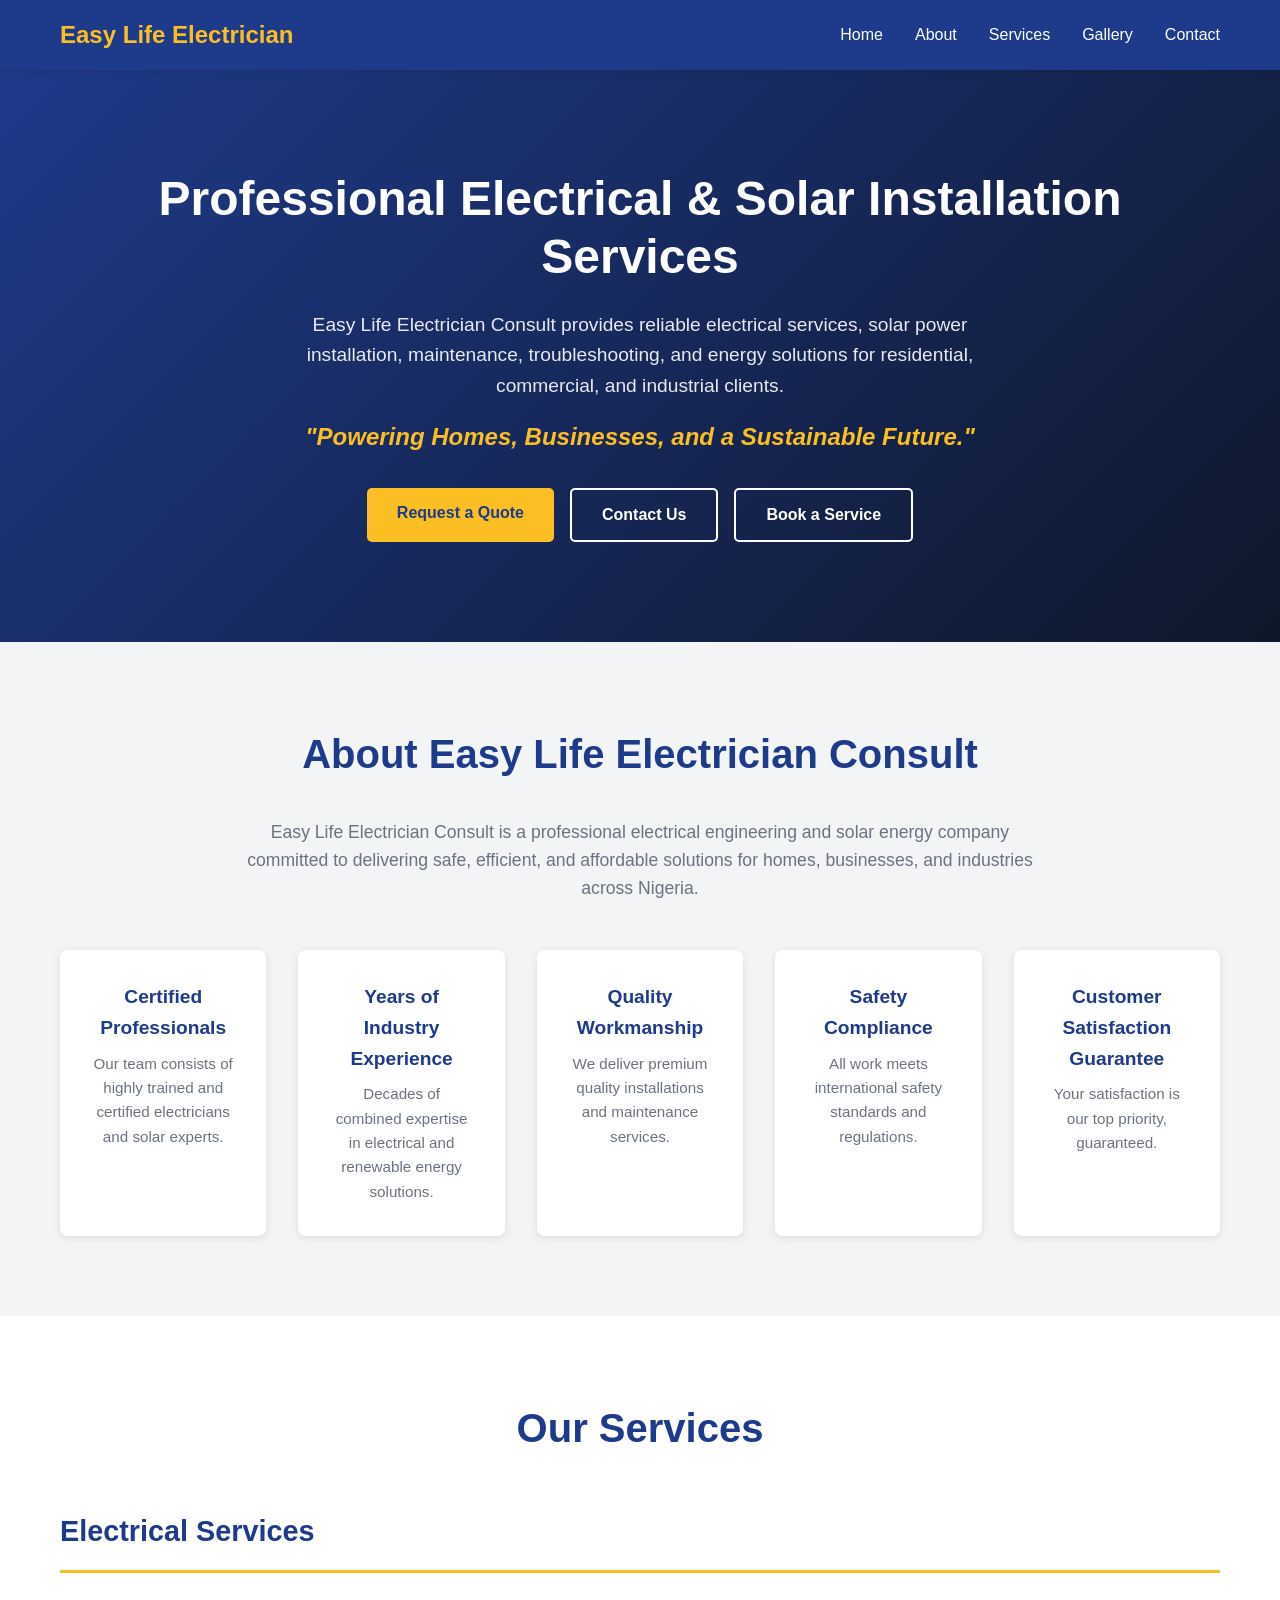
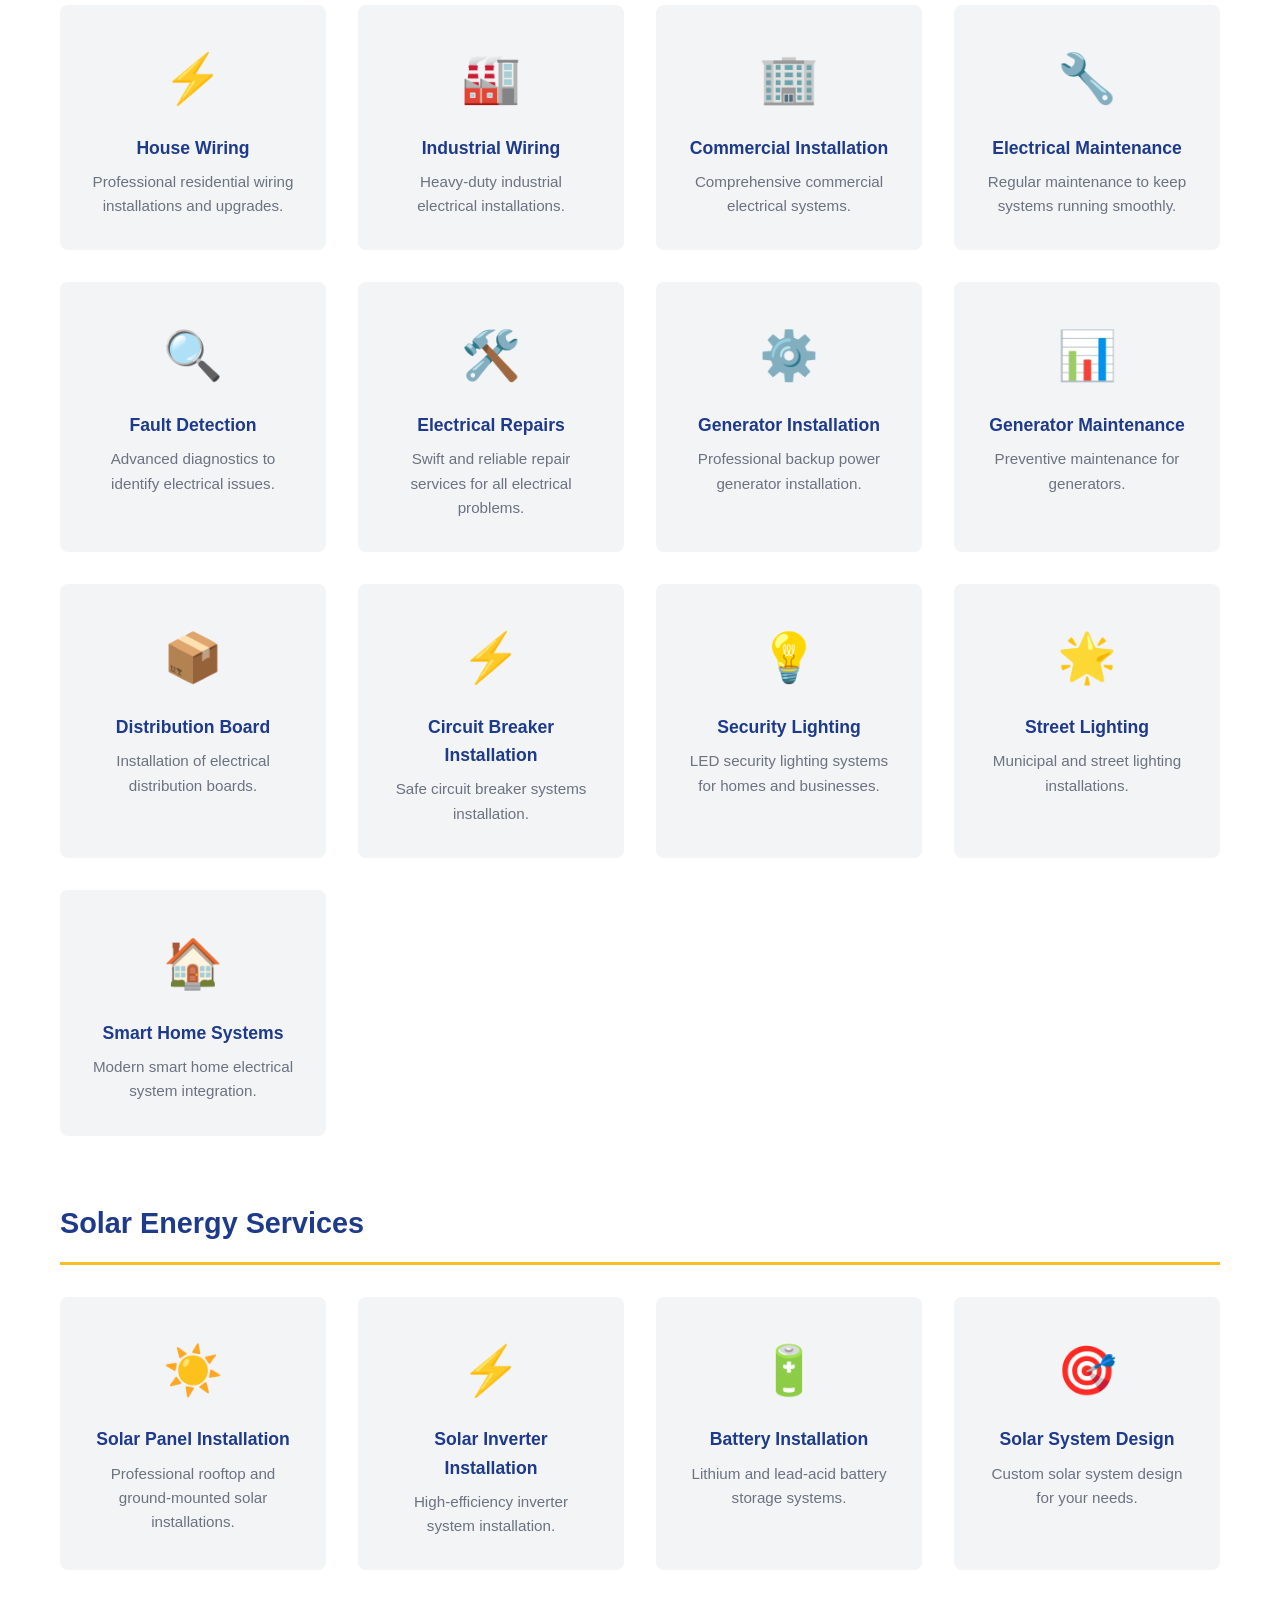
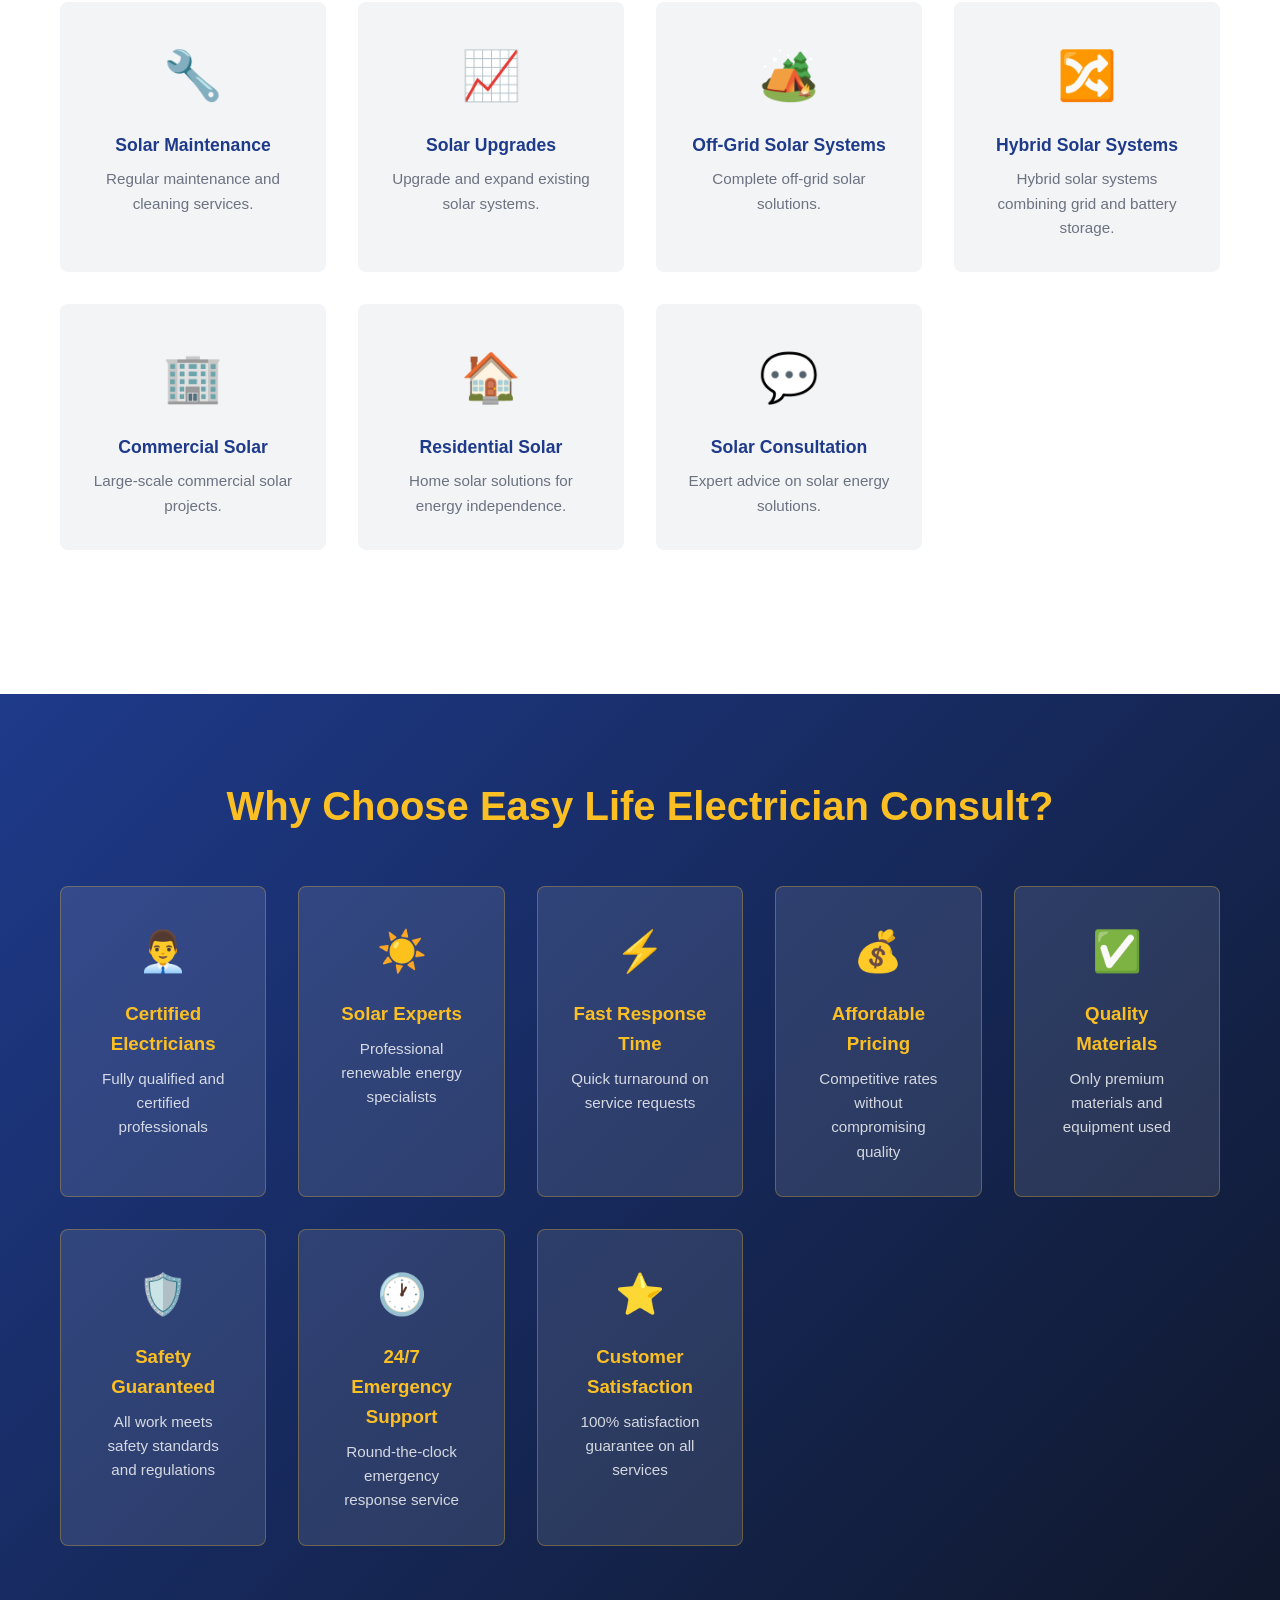
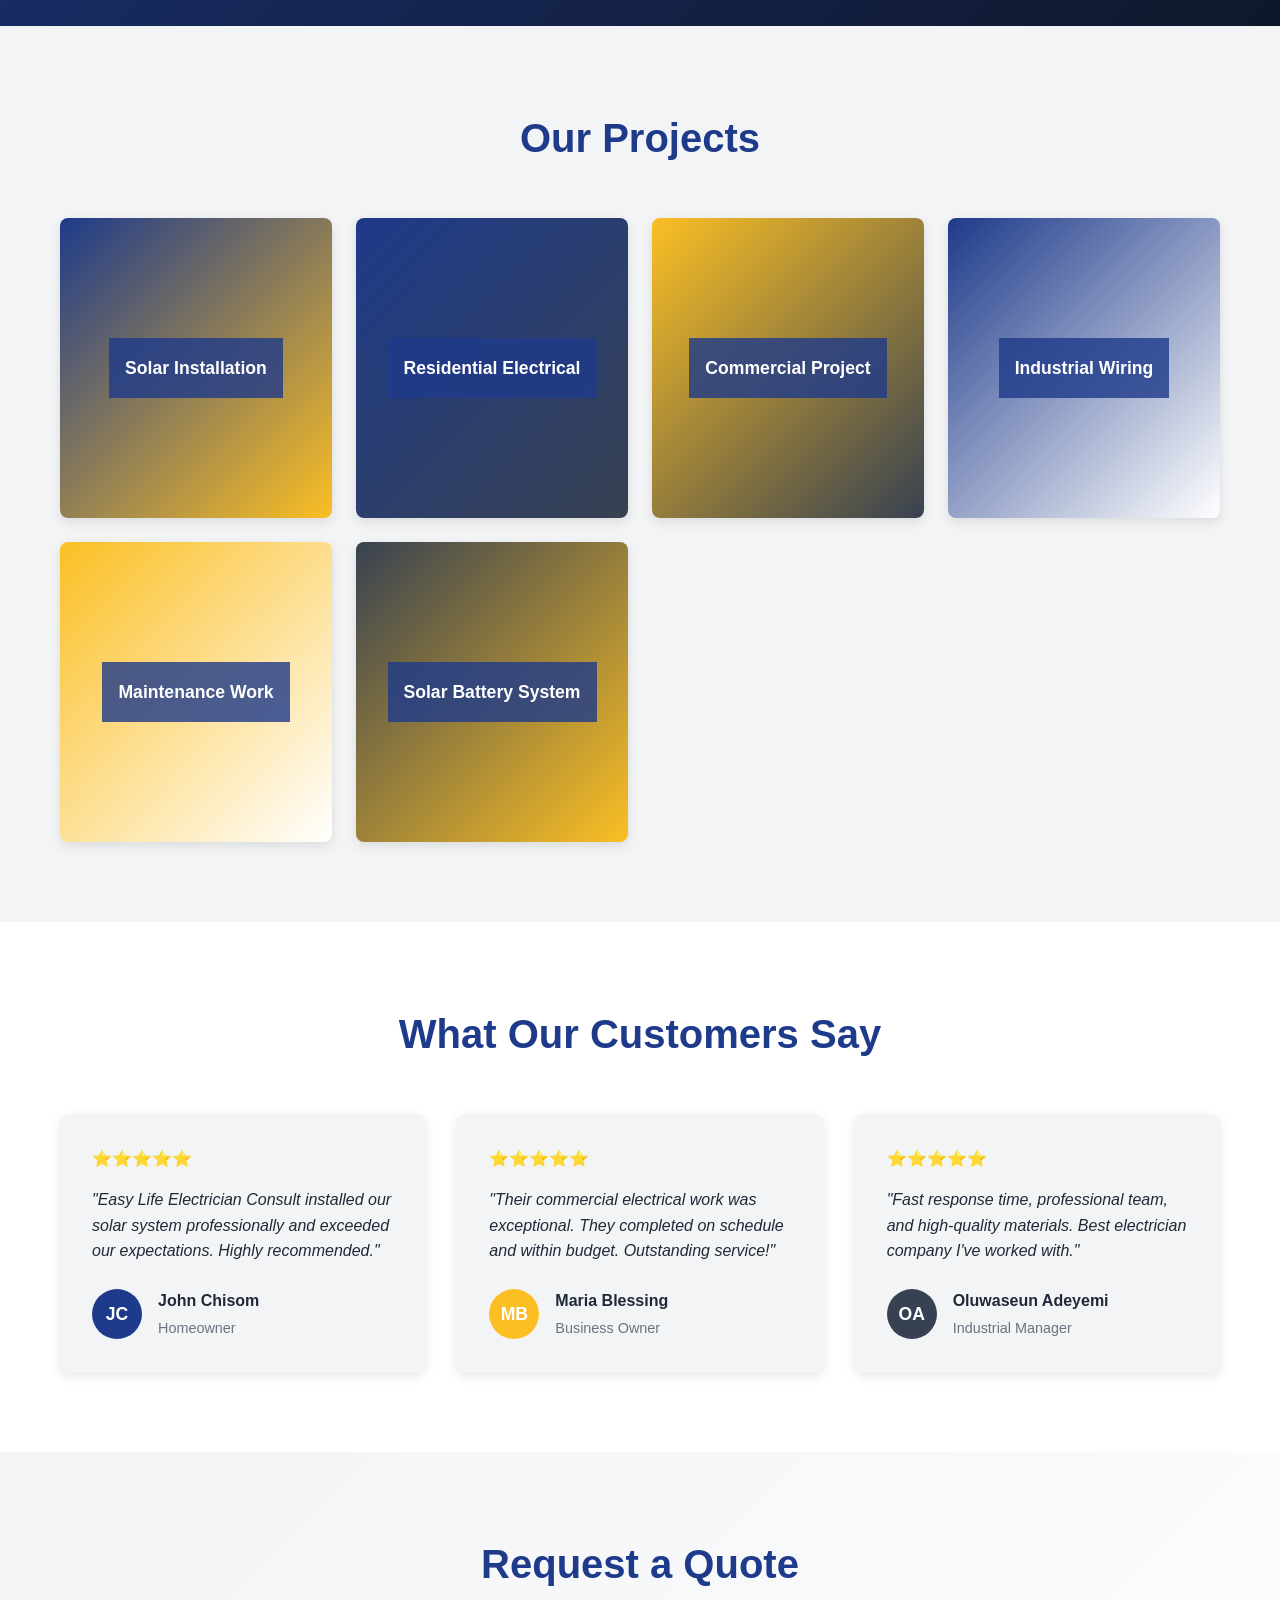
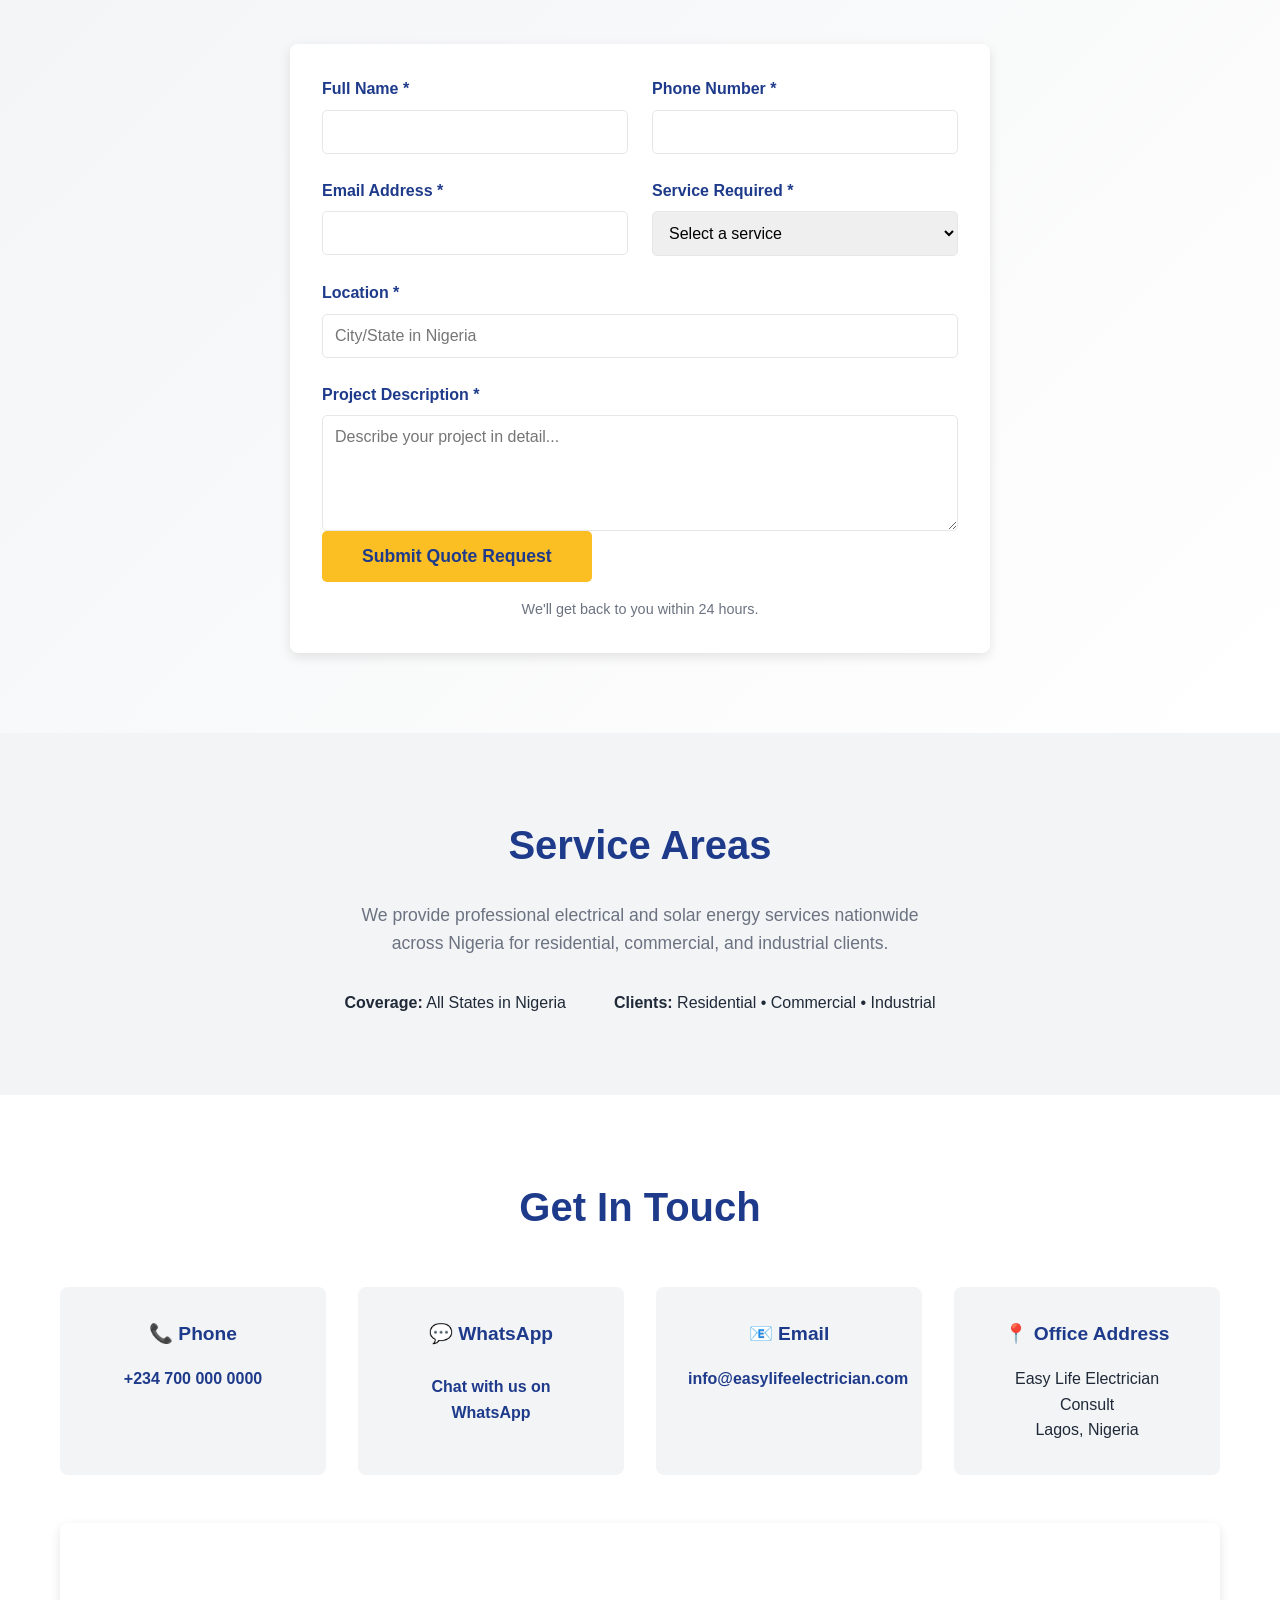
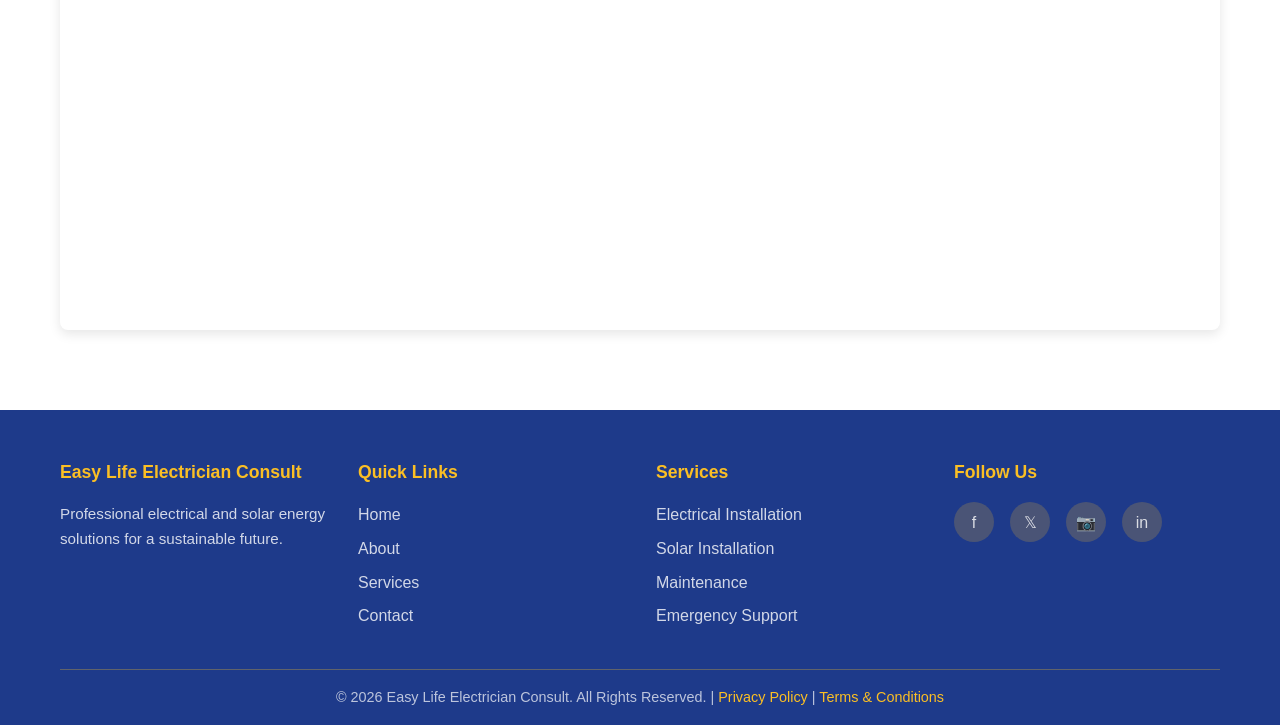
<file: index.html>
<!DOCTYPE html>
<html lang="en">
<head>
    <meta charset="UTF-8">
    <meta name="viewport" content="width=device-width, initial-scale=1.0">
    <title>Easy Life Electrician Consult - Professional Electrical & Solar Services</title>
    <meta name="description" content="Professional electrical and solar energy solutions for residential, commercial, and industrial clients. Certified professionals, fast response, affordable pricing.">
    <link rel="stylesheet" href="styles.css">
</head>
<body>
    <!-- Navigation -->
    <nav class="navbar">
        <div class="container">
            <div class="nav-wrapper">
                <div class="logo">Easy Life Electrician</div>
                <button class="mobile-menu-btn" id="mobileMenuBtn">
                    <span></span>
                    <span></span>
                    <span></span>
                </button>
                <ul class="nav-menu" id="navMenu">
                    <li><a href="#home">Home</a></li>
                    <li><a href="#about">About</a></li>
                    <li><a href="#services">Services</a></li>
                    <li><a href="#gallery">Gallery</a></li>
                    <li><a href="#contact">Contact</a></li>
                </ul>
            </div>
        </div>
    </nav>

    <!-- Hero Section -->
    <section class="hero" id="home">
        <div class="container">
            <div class="hero-content">
                <h1>Professional Electrical & Solar Installation Services</h1>
                <p class="hero-subtitle">Easy Life Electrician Consult provides reliable electrical services, solar power installation, maintenance, troubleshooting, and energy solutions for residential, commercial, and industrial clients.</p>
                <div class="hero-tagline">"Powering Homes, Businesses, and a Sustainable Future."</div>
                <div class="hero-cta">
                    <a href="#quote" class="btn btn-primary">Request a Quote</a>
                    <a href="#contact" class="btn btn-secondary">Contact Us</a>
                    <a href="#contact" class="btn btn-secondary">Book a Service</a>
                </div>
            </div>
        </div>
    </section>

    <!-- About Us Section -->
    <section class="about" id="about">
        <div class="container">
            <h2>About Easy Life Electrician Consult</h2>
            <div class="about-content">
                <p>Easy Life Electrician Consult is a professional electrical engineering and solar energy company committed to delivering safe, efficient, and affordable solutions for homes, businesses, and industries across Nigeria.</p>
                <div class="about-features">
                    <div class="about-item">
                        <h3>Certified Professionals</h3>
                        <p>Our team consists of highly trained and certified electricians and solar experts.</p>
                    </div>
                    <div class="about-item">
                        <h3>Years of Industry Experience</h3>
                        <p>Decades of combined expertise in electrical and renewable energy solutions.</p>
                    </div>
                    <div class="about-item">
                        <h3>Quality Workmanship</h3>
                        <p>We deliver premium quality installations and maintenance services.</p>
                    </div>
                    <div class="about-item">
                        <h3>Safety Compliance</h3>
                        <p>All work meets international safety standards and regulations.</p>
                    </div>
                    <div class="about-item">
                        <h3>Customer Satisfaction Guarantee</h3>
                        <p>Your satisfaction is our top priority, guaranteed.</p>
                    </div>
                </div>
            </div>
        </div>
    </section>

    <!-- Services Section -->
    <section class="services" id="services">
        <div class="container">
            <h2>Our Services</h2>
            
            <!-- Electrical Services -->
            <div class="service-category">
                <h3>Electrical Services</h3>
                <div class="services-grid">
                    <div class="service-card">
                        <div class="service-icon">⚡</div>
                        <h4>House Wiring</h4>
                        <p>Professional residential wiring installations and upgrades.</p>
                    </div>
                    <div class="service-card">
                        <div class="service-icon">🏭</div>
                        <h4>Industrial Wiring</h4>
                        <p>Heavy-duty industrial electrical installations.</p>
                    </div>
                    <div class="service-card">
                        <div class="service-icon">🏢</div>
                        <h4>Commercial Installation</h4>
                        <p>Comprehensive commercial electrical systems.</p>
                    </div>
                    <div class="service-card">
                        <div class="service-icon">🔧</div>
                        <h4>Electrical Maintenance</h4>
                        <p>Regular maintenance to keep systems running smoothly.</p>
                    </div>
                    <div class="service-card">
                        <div class="service-icon">🔍</div>
                        <h4>Fault Detection</h4>
                        <p>Advanced diagnostics to identify electrical issues.</p>
                    </div>
                    <div class="service-card">
                        <div class="service-icon">🛠️</div>
                        <h4>Electrical Repairs</h4>
                        <p>Swift and reliable repair services for all electrical problems.</p>
                    </div>
                    <div class="service-card">
                        <div class="service-icon">⚙️</div>
                        <h4>Generator Installation</h4>
                        <p>Professional backup power generator installation.</p>
                    </div>
                    <div class="service-card">
                        <div class="service-icon">📊</div>
                        <h4>Generator Maintenance</h4>
                        <p>Preventive maintenance for generators.</p>
                    </div>
                    <div class="service-card">
                        <div class="service-icon">📦</div>
                        <h4>Distribution Board</h4>
                        <p>Installation of electrical distribution boards.</p>
                    </div>
                    <div class="service-card">
                        <div class="service-icon">⚡</div>
                        <h4>Circuit Breaker Installation</h4>
                        <p>Safe circuit breaker systems installation.</p>
                    </div>
                    <div class="service-card">
                        <div class="service-icon">💡</div>
                        <h4>Security Lighting</h4>
                        <p>LED security lighting systems for homes and businesses.</p>
                    </div>
                    <div class="service-card">
                        <div class="service-icon">🌟</div>
                        <h4>Street Lighting</h4>
                        <p>Municipal and street lighting installations.</p>
                    </div>
                    <div class="service-card">
                        <div class="service-icon">🏠</div>
                        <h4>Smart Home Systems</h4>
                        <p>Modern smart home electrical system integration.</p>
                    </div>
                </div>
            </div>

            <!-- Solar Energy Services -->
            <div class="service-category">
                <h3>Solar Energy Services</h3>
                <div class="services-grid">
                    <div class="service-card">
                        <div class="service-icon">☀️</div>
                        <h4>Solar Panel Installation</h4>
                        <p>Professional rooftop and ground-mounted solar installations.</p>
                    </div>
                    <div class="service-card">
                        <div class="service-icon">⚡</div>
                        <h4>Solar Inverter Installation</h4>
                        <p>High-efficiency inverter system installation.</p>
                    </div>
                    <div class="service-card">
                        <div class="service-icon">🔋</div>
                        <h4>Battery Installation</h4>
                        <p>Lithium and lead-acid battery storage systems.</p>
                    </div>
                    <div class="service-card">
                        <div class="service-icon">🎯</div>
                        <h4>Solar System Design</h4>
                        <p>Custom solar system design for your needs.</p>
                    </div>
                    <div class="service-card">
                        <div class="service-icon">🔧</div>
                        <h4>Solar Maintenance</h4>
                        <p>Regular maintenance and cleaning services.</p>
                    </div>
                    <div class="service-card">
                        <div class="service-icon">📈</div>
                        <h4>Solar Upgrades</h4>
                        <p>Upgrade and expand existing solar systems.</p>
                    </div>
                    <div class="service-card">
                        <div class="service-icon">🏕️</div>
                        <h4>Off-Grid Solar Systems</h4>
                        <p>Complete off-grid solar solutions.</p>
                    </div>
                    <div class="service-card">
                        <div class="service-icon">🔀</div>
                        <h4>Hybrid Solar Systems</h4>
                        <p>Hybrid solar systems combining grid and battery storage.</p>
                    </div>
                    <div class="service-card">
                        <div class="service-icon">🏢</div>
                        <h4>Commercial Solar</h4>
                        <p>Large-scale commercial solar projects.</p>
                    </div>
                    <div class="service-card">
                        <div class="service-icon">🏠</div>
                        <h4>Residential Solar</h4>
                        <p>Home solar solutions for energy independence.</p>
                    </div>
                    <div class="service-card">
                        <div class="service-icon">💬</div>
                        <h4>Solar Consultation</h4>
                        <p>Expert advice on solar energy solutions.</p>
                    </div>
                </div>
            </div>
        </div>
    </section>

    <!-- Why Choose Us -->
    <section class="why-choose-us">
        <div class="container">
            <h2>Why Choose Easy Life Electrician Consult?</h2>
            <div class="benefits-grid">
                <div class="benefit-card">
                    <div class="benefit-icon">👨‍💼</div>
                    <h3>Certified Electricians</h3>
                    <p>Fully qualified and certified professionals</p>
                </div>
                <div class="benefit-card">
                    <div class="benefit-icon">☀️</div>
                    <h3>Solar Experts</h3>
                    <p>Professional renewable energy specialists</p>
                </div>
                <div class="benefit-card">
                    <div class="benefit-icon">⚡</div>
                    <h3>Fast Response Time</h3>
                    <p>Quick turnaround on service requests</p>
                </div>
                <div class="benefit-card">
                    <div class="benefit-icon">💰</div>
                    <h3>Affordable Pricing</h3>
                    <p>Competitive rates without compromising quality</p>
                </div>
                <div class="benefit-card">
                    <div class="benefit-icon">✅</div>
                    <h3>Quality Materials</h3>
                    <p>Only premium materials and equipment used</p>
                </div>
                <div class="benefit-card">
                    <div class="benefit-icon">🛡️</div>
                    <h3>Safety Guaranteed</h3>
                    <p>All work meets safety standards and regulations</p>
                </div>
                <div class="benefit-card">
                    <div class="benefit-icon">🕐</div>
                    <h3>24/7 Emergency Support</h3>
                    <p>Round-the-clock emergency response service</p>
                </div>
                <div class="benefit-card">
                    <div class="benefit-icon">⭐</div>
                    <h3>Customer Satisfaction</h3>
                    <p>100% satisfaction guarantee on all services</p>
                </div>
            </div>
        </div>
    </section>

    <!-- Gallery Section -->
    <section class="gallery" id="gallery">
        <div class="container">
            <h2>Our Projects</h2>
            <div class="gallery-grid">
                <div class="gallery-item">
                    <div class="gallery-image" style="background: linear-gradient(135deg, #1e3a8a 0%, #fbbf24 100%);">
                        <div class="gallery-overlay">Solar Installation</div>
                    </div>
                </div>
                <div class="gallery-item">
                    <div class="gallery-image" style="background: linear-gradient(135deg, #1e3a8a 0%, #374151 100%);">
                        <div class="gallery-overlay">Residential Electrical</div>
                    </div>
                </div>
                <div class="gallery-item">
                    <div class="gallery-image" style="background: linear-gradient(135deg, #fbbf24 0%, #374151 100%);">
                        <div class="gallery-overlay">Commercial Project</div>
                    </div>
                </div>
                <div class="gallery-item">
                    <div class="gallery-image" style="background: linear-gradient(135deg, #1e3a8a 0%, #ffffff 100%);">
                        <div class="gallery-overlay">Industrial Wiring</div>
                    </div>
                </div>
                <div class="gallery-item">
                    <div class="gallery-image" style="background: linear-gradient(135deg, #fbbf24 0%, #ffffff 100%);">
                        <div class="gallery-overlay">Maintenance Work</div>
                    </div>
                </div>
                <div class="gallery-item">
                    <div class="gallery-image" style="background: linear-gradient(135deg, #374151 0%, #fbbf24 100%);">
                        <div class="gallery-overlay">Solar Battery System</div>
                    </div>
                </div>
            </div>
        </div>
    </section>

    <!-- Testimonials Section -->
    <section class="testimonials">
        <div class="container">
            <h2>What Our Customers Say</h2>
            <div class="testimonials-grid">
                <div class="testimonial-card">
                    <div class="testimonial-stars">⭐⭐⭐⭐⭐</div>
                    <p class="testimonial-text">"Easy Life Electrician Consult installed our solar system professionally and exceeded our expectations. Highly recommended."</p>
                    <div class="testimonial-author">
                        <div class="author-avatar" style="background: #1e3a8a;">JC</div>
                        <div>
                            <p class="author-name">John Chisom</p>
                            <p class="author-title">Homeowner</p>
                        </div>
                    </div>
                </div>
                <div class="testimonial-card">
                    <div class="testimonial-stars">⭐⭐⭐⭐⭐</div>
                    <p class="testimonial-text">"Their commercial electrical work was exceptional. They completed on schedule and within budget. Outstanding service!"</p>
                    <div class="testimonial-author">
                        <div class="author-avatar" style="background: #fbbf24;">MB</div>
                        <div>
                            <p class="author-name">Maria Blessing</p>
                            <p class="author-title">Business Owner</p>
                        </div>
                    </div>
                </div>
                <div class="testimonial-card">
                    <div class="testimonial-stars">⭐⭐⭐⭐⭐</div>
                    <p class="testimonial-text">"Fast response time, professional team, and high-quality materials. Best electrician company I've worked with."</p>
                    <div class="testimonial-author">
                        <div class="author-avatar" style="background: #374151;">OA</div>
                        <div>
                            <p class="author-name">Oluwaseun Adeyemi</p>
                            <p class="author-title">Industrial Manager</p>
                        </div>
                    </div>
                </div>
            </div>
        </div>
    </section>

    <!-- Request a Quote Section -->
    <section class="quote-section" id="quote">
        <div class="container">
            <h2>Request a Quote</h2>
            <form class="quote-form" id="quoteForm">
                <div class="form-row">
                    <div class="form-group">
                        <label for="fullName">Full Name *</label>
                        <input type="text" id="fullName" name="fullName" required>
                    </div>
                    <div class="form-group">
                        <label for="phone">Phone Number *</label>
                        <input type="tel" id="phone" name="phone" required>
                    </div>
                </div>
                <div class="form-row">
                    <div class="form-group">
                        <label for="email">Email Address *</label>
                        <input type="email" id="email" name="email" required>
                    </div>
                    <div class="form-group">
                        <label for="service">Service Required *</label>
                        <select id="service" name="service" required>
                            <option value="">Select a service</option>
                            <option value="residential-electrical">Residential Electrical</option>
                            <option value="commercial-electrical">Commercial Electrical</option>
                            <option value="industrial-electrical">Industrial Electrical</option>
                            <option value="solar-installation">Solar Panel Installation</option>
                            <option value="solar-maintenance">Solar Maintenance</option>
                            <option value="generator">Generator Installation</option>
                            <option value="smart-home">Smart Home Systems</option>
                            <option value="other">Other</option>
                        </select>
                    </div>
                </div>
                <div class="form-row">
                    <div class="form-group">
                        <label for="location">Location *</label>
                        <input type="text" id="location" name="location" placeholder="City/State in Nigeria" required>
                    </div>
                </div>
                <div class="form-group">
                    <label for="description">Project Description *</label>
                    <textarea id="description" name="description" rows="5" placeholder="Describe your project in detail..." required></textarea>
                </div>
                <button type="submit" class="btn btn-primary btn-large">Submit Quote Request</button>
                <p class="form-note">We'll get back to you within 24 hours.</p>
            </form>
        </div>
    </section>

    <!-- Service Areas Section -->
    <section class="service-areas">
        <div class="container">
            <h2>Service Areas</h2>
            <p class="service-areas-text">We provide professional electrical and solar energy services nationwide across Nigeria for residential, commercial, and industrial clients.</p>
            <div class="service-areas-info">
                <p><strong>Coverage:</strong> All States in Nigeria</p>
                <p><strong>Clients:</strong> Residential • Commercial • Industrial</p>
            </div>
        </div>
    </section>

    <!-- Contact Section -->
    <section class="contact" id="contact">
        <div class="container">
            <h2>Get In Touch</h2>
            <div class="contact-grid">
                <div class="contact-item">
                    <h3>📞 Phone</h3>
                    <p><a href="tel:+2347000000000">+234 700 000 0000</a></p>
                </div>
                <div class="contact-item">
                    <h3>💬 WhatsApp</h3>
                    <p><a href="https://wa.me/2347000000000" target="_blank" class="whatsapp-link">Chat with us on WhatsApp</a></p>
                </div>
                <div class="contact-item">
                    <h3>📧 Email</h3>
                    <p><a href="mailto:info@easylifeelectrician.com">info@easylifeelectrician.com</a></p>
                </div>
                <div class="contact-item">
                    <h3>📍 Office Address</h3>
                    <p>Easy Life Electrician Consult<br>Lagos, Nigeria</p>
                </div>
            </div>
            <div class="contact-map">
                <iframe src="https://www.google.com/maps/embed?pb=!1m18!1m12!1m3!1d3963.1234567890!2d3.1234567890!3d6.5234567890!2m3!1f0!2f0!3f0!3m2!1i1024!2i768!4f13.1!3m3!1m2!1s0x0%3A0x0!2sLagos!5e0!3m2!1sen!2sng!4v1234567890" width="100%" height="400" style="border:0;" allowfullscreen="" loading="lazy" referrerpolicy="no-referrer-when-downgrade"></iframe>
            </div>
        </div>
    </section>

    <!-- Footer -->
    <footer class="footer">
        <div class="container">
            <div class="footer-content">
                <div class="footer-section">
                    <h4>Easy Life Electrician Consult</h4>
                    <p>Professional electrical and solar energy solutions for a sustainable future.</p>
                </div>
                <div class="footer-section">
                    <h4>Quick Links</h4>
                    <ul>
                        <li><a href="#home">Home</a></li>
                        <li><a href="#about">About</a></li>
                        <li><a href="#services">Services</a></li>
                        <li><a href="#contact">Contact</a></li>
                    </ul>
                </div>
                <div class="footer-section">
                    <h4>Services</h4>
                    <ul>
                        <li><a href="#services">Electrical Installation</a></li>
                        <li><a href="#services">Solar Installation</a></li>
                        <li><a href="#services">Maintenance</a></li>
                        <li><a href="#services">Emergency Support</a></li>
                    </ul>
                </div>
                <div class="footer-section">
                    <h4>Follow Us</h4>
                    <div class="social-links">
                        <a href="#" title="Facebook">f</a>
                        <a href="#" title="Twitter">𝕏</a>
                        <a href="#" title="Instagram">📷</a>
                        <a href="#" title="LinkedIn">in</a>
                    </div>
                </div>
            </div>
            <div class="footer-bottom">
                <p>&copy; 2026 Easy Life Electrician Consult. All Rights Reserved. | <a href="#privacy">Privacy Policy</a> | <a href="#terms">Terms & Conditions</a></p>
            </div>
        </div>
    </footer>

    <script src="script.js"></script>
</body>
</html>
</file>
<file: styles.css>
/* ===========================
   CSS RESET & BASE STYLES
   =========================== */

* {
    margin: 0;
    padding: 0;
    box-sizing: border-box;
}

:root {
    --primary-blue: #1e3a8a;
    --electric-yellow: #fbbf24;
    --white: #ffffff;
    --dark-gray: #374151;
    --light-gray: #f3f4f6;
    --border-gray: #e5e7eb;
    --text-dark: #1f2937;
    --text-light: #6b7280;
}

html {
    scroll-behavior: smooth;
}

body {
    font-family: 'Segoe UI', Tahoma, Geneva, Verdana, sans-serif;
    line-height: 1.6;
    color: var(--text-dark);
    background-color: var(--white);
}

.container {
    max-width: 1200px;
    margin: 0 auto;
    padding: 0 20px;
}

/* ===========================
   NAVIGATION
   =========================== */

.navbar {
    background-color: var(--primary-blue);
    color: var(--white);
    padding: 1rem 0;
    position: sticky;
    top: 0;
    z-index: 1000;
    box-shadow: 0 2px 8px rgba(0, 0, 0, 0.1);
}

.nav-wrapper {
    display: flex;
    justify-content: space-between;
    align-items: center;
}

.logo {
    font-size: 1.5rem;
    font-weight: 700;
    color: var(--electric-yellow);
    text-decoration: none;
}

.nav-menu {
    display: flex;
    list-style: none;
    gap: 2rem;
}

.nav-menu a {
    color: var(--white);
    text-decoration: none;
    transition: color 0.3s ease;
    font-weight: 500;
}

.nav-menu a:hover {
    color: var(--electric-yellow);
}

.mobile-menu-btn {
    display: none;
    flex-direction: column;
    background: none;
    border: none;
    cursor: pointer;
    gap: 5px;
}

.mobile-menu-btn span {
    width: 25px;
    height: 3px;
    background-color: var(--white);
    transition: all 0.3s ease;
}

/* ===========================
   HERO SECTION
   =========================== */

.hero {
    background: linear-gradient(135deg, var(--primary-blue) 0%, #0f172a 100%);
    color: var(--white);
    padding: 100px 0;
    text-align: center;
}

.hero-content h1 {
    font-size: 3rem;
    margin-bottom: 1.5rem;
    line-height: 1.2;
    font-weight: 700;
}

.hero-subtitle {
    font-size: 1.2rem;
    margin-bottom: 1rem;
    opacity: 0.9;
    max-width: 700px;
    margin-left: auto;
    margin-right: auto;
}

.hero-tagline {
    font-size: 1.5rem;
    color: var(--electric-yellow);
    margin-bottom: 2rem;
    font-style: italic;
    font-weight: 600;
}

.hero-cta {
    display: flex;
    gap: 1rem;
    justify-content: center;
    flex-wrap: wrap;
}

/* ===========================
   BUTTONS
   =========================== */

.btn {
    display: inline-block;
    padding: 12px 30px;
    font-size: 1rem;
    font-weight: 600;
    text-decoration: none;
    border: none;
    cursor: pointer;
    transition: all 0.3s ease;
    border-radius: 5px;
}

.btn-primary {
    background-color: var(--electric-yellow);
    color: var(--primary-blue);
}

.btn-primary:hover {
    background-color: #f59e0b;
    transform: translateY(-2px);
    box-shadow: 0 8px 16px rgba(251, 191, 36, 0.3);
}

.btn-secondary {
    background-color: transparent;
    color: var(--white);
    border: 2px solid var(--white);
}

.btn-secondary:hover {
    background-color: var(--white);
    color: var(--primary-blue);
}

.btn-large {
    padding: 15px 40px;
    font-size: 1.1rem;
}

/* ===========================
   ABOUT SECTION
   =========================== */

.about {
    padding: 80px 0;
    background-color: var(--light-gray);
}

.about h2 {
    font-size: 2.5rem;
    margin-bottom: 2rem;
    text-align: center;
    color: var(--primary-blue);
}

.about-content > p {
    font-size: 1.1rem;
    text-align: center;
    margin-bottom: 3rem;
    max-width: 800px;
    margin-left: auto;
    margin-right: auto;
    color: var(--text-light);
}

.about-features {
    display: grid;
    grid-template-columns: repeat(auto-fit, minmax(200px, 1fr));
    gap: 2rem;
}

.about-item {
    background: var(--white);
    padding: 2rem;
    border-radius: 8px;
    box-shadow: 0 2px 8px rgba(0, 0, 0, 0.1);
    text-align: center;
    transition: transform 0.3s ease, box-shadow 0.3s ease;
}

.about-item:hover {
    transform: translateY(-5px);
    box-shadow: 0 8px 16px rgba(0, 0, 0, 0.15);
}

.about-item h3 {
    color: var(--primary-blue);
    margin-bottom: 0.5rem;
    font-size: 1.2rem;
}

.about-item p {
    color: var(--text-light);
    font-size: 0.95rem;
}

/* ===========================
   SERVICES SECTION
   =========================== */

.services {
    padding: 80px 0;
    background-color: var(--white);
}

.services h2 {
    font-size: 2.5rem;
    margin-bottom: 3rem;
    text-align: center;
    color: var(--primary-blue);
}

.service-category {
    margin-bottom: 4rem;
}

.service-category h3 {
    font-size: 1.8rem;
    color: var(--primary-blue);
    margin-bottom: 2rem;
    padding-bottom: 1rem;
    border-bottom: 3px solid var(--electric-yellow);
}

.services-grid {
    display: grid;
    grid-template-columns: repeat(auto-fill, minmax(250px, 1fr));
    gap: 2rem;
}

.service-card {
    background: var(--light-gray);
    padding: 2rem;
    border-radius: 8px;
    text-align: center;
    transition: all 0.3s ease;
    border-top: 4px solid transparent;
}

.service-card:hover {
    border-top-color: var(--electric-yellow);
    transform: translateY(-8px);
    box-shadow: 0 12px 24px rgba(0, 0, 0, 0.1);
    background-color: var(--white);
}

.service-icon {
    font-size: 3rem;
    margin-bottom: 1rem;
    display: block;
}

.service-card h4 {
    color: var(--primary-blue);
    margin-bottom: 0.5rem;
    font-size: 1.1rem;
}

.service-card p {
    color: var(--text-light);
    font-size: 0.95rem;
}

/* ===========================
   WHY CHOOSE US SECTION
   =========================== */

.why-choose-us {
    background: linear-gradient(135deg, var(--primary-blue) 0%, #0f172a 100%);
    color: var(--white);
    padding: 80px 0;
}

.why-choose-us h2 {
    font-size: 2.5rem;
    margin-bottom: 3rem;
    text-align: center;
    color: var(--electric-yellow);
}

.benefits-grid {
    display: grid;
    grid-template-columns: repeat(auto-fit, minmax(200px, 1fr));
    gap: 2rem;
}

.benefit-card {
    background: rgba(255, 255, 255, 0.1);
    padding: 2rem;
    border-radius: 8px;
    text-align: center;
    border: 1px solid rgba(251, 191, 36, 0.3);
    transition: all 0.3s ease;
}

.benefit-card:hover {
    background: rgba(251, 191, 36, 0.1);
    border-color: var(--electric-yellow);
    transform: translateY(-5px);
}

.benefit-icon {
    font-size: 2.5rem;
    margin-bottom: 1rem;
}

.benefit-card h3 {
    color: var(--electric-yellow);
    margin-bottom: 0.5rem;
}

.benefit-card p {
    color: rgba(255, 255, 255, 0.8);
    font-size: 0.95rem;
}

/* ===========================
   GALLERY SECTION
   =========================== */

.gallery {
    padding: 80px 0;
    background-color: var(--light-gray);
}

.gallery h2 {
    font-size: 2.5rem;
    margin-bottom: 3rem;
    text-align: center;
    color: var(--primary-blue);
}

.gallery-grid {
    display: grid;
    grid-template-columns: repeat(auto-fill, minmax(250px, 1fr));
    gap: 1.5rem;
}

.gallery-item {
    border-radius: 8px;
    overflow: hidden;
    box-shadow: 0 4px 12px rgba(0, 0, 0, 0.1);
}

.gallery-image {
    height: 300px;
    position: relative;
    display: flex;
    align-items: center;
    justify-content: center;
    cursor: pointer;
    transition: transform 0.3s ease;
}

.gallery-item:hover .gallery-image {
    transform: scale(1.05);
}

.gallery-overlay {
    background: rgba(30, 58, 138, 0.8);
    color: var(--white);
    padding: 1rem;
    font-weight: 600;
    font-size: 1.1rem;
}

/* ===========================
   TESTIMONIALS SECTION
   =========================== */

.testimonials {
    padding: 80px 0;
    background-color: var(--white);
}

.testimonials h2 {
    font-size: 2.5rem;
    margin-bottom: 3rem;
    text-align: center;
    color: var(--primary-blue);
}

.testimonials-grid {
    display: grid;
    grid-template-columns: repeat(auto-fit, minmax(300px, 1fr));
    gap: 2rem;
}

.testimonial-card {
    background: var(--light-gray);
    padding: 2rem;
    border-radius: 8px;
    box-shadow: 0 4px 12px rgba(0, 0, 0, 0.1);
    transition: all 0.3s ease;
}

.testimonial-card:hover {
    transform: translateY(-5px);
    box-shadow: 0 8px 20px rgba(0, 0, 0, 0.15);
}

.testimonial-stars {
    color: var(--electric-yellow);
    font-size: 1rem;
    margin-bottom: 1rem;
}

.testimonial-text {
    color: var(--text-dark);
    margin-bottom: 1.5rem;
    font-style: italic;
    line-height: 1.6;
}

.testimonial-author {
    display: flex;
    align-items: center;
    gap: 1rem;
}

.author-avatar {
    width: 50px;
    height: 50px;
    border-radius: 50%;
    display: flex;
    align-items: center;
    justify-content: center;
    color: var(--white);
    font-weight: 700;
    font-size: 1.1rem;
}

.author-name {
    font-weight: 600;
    color: var(--text-dark);
    margin-bottom: 0.2rem;
}

.author-title {
    color: var(--text-light);
    font-size: 0.9rem;
}

/* ===========================
   QUOTE SECTION
   =========================== */

.quote-section {
    padding: 80px 0;
    background: linear-gradient(135deg, var(--light-gray) 0%, var(--white) 100%);
}

.quote-section h2 {
    font-size: 2.5rem;
    margin-bottom: 3rem;
    text-align: center;
    color: var(--primary-blue);
}

.quote-form {
    max-width: 700px;
    margin: 0 auto;
    background: var(--white);
    padding: 2rem;
    border-radius: 8px;
    box-shadow: 0 4px 12px rgba(0, 0, 0, 0.1);
}

.form-row {
    display: grid;
    grid-template-columns: repeat(auto-fit, minmax(300px, 1fr));
    gap: 1.5rem;
    margin-bottom: 1.5rem;
}

.form-group {
    display: flex;
    flex-direction: column;
}

.form-group label {
    margin-bottom: 0.5rem;
    font-weight: 600;
    color: var(--primary-blue);
}

.form-group input,
.form-group select,
.form-group textarea {
    padding: 12px;
    border: 1px solid var(--border-gray);
    border-radius: 5px;
    font-family: inherit;
    font-size: 1rem;
    transition: border-color 0.3s ease;
}

.form-group input:focus,
.form-group select:focus,
.form-group textarea:focus {
    outline: none;
    border-color: var(--electric-yellow);
    box-shadow: 0 0 0 3px rgba(251, 191, 36, 0.1);
}

.form-group textarea {
    resize: vertical;
}

.form-note {
    text-align: center;
    color: var(--text-light);
    font-size: 0.9rem;
    margin-top: 1rem;
}

/* ===========================
   SERVICE AREAS SECTION
   =========================== */

.service-areas {
    padding: 80px 0;
    background-color: var(--light-gray);
    text-align: center;
}

.service-areas h2 {
    font-size: 2.5rem;
    margin-bottom: 1.5rem;
    color: var(--primary-blue);
}

.service-areas-text {
    font-size: 1.1rem;
    color: var(--text-light);
    margin-bottom: 2rem;
    max-width: 600px;
    margin-left: auto;
    margin-right: auto;
}

.service-areas-info {
    display: flex;
    justify-content: center;
    gap: 3rem;
    flex-wrap: wrap;
}

.service-areas-info p {
    font-size: 1rem;
    color: var(--text-dark);
}

/* ===========================
   CONTACT SECTION
   =========================== */

.contact {
    padding: 80px 0;
    background-color: var(--white);
}

.contact h2 {
    font-size: 2.5rem;
    margin-bottom: 3rem;
    text-align: center;
    color: var(--primary-blue);
}

.contact-grid {
    display: grid;
    grid-template-columns: repeat(auto-fit, minmax(250px, 1fr));
    gap: 2rem;
    margin-bottom: 3rem;
}

.contact-item {
    background: var(--light-gray);
    padding: 2rem;
    border-radius: 8px;
    text-align: center;
    transition: all 0.3s ease;
}

.contact-item:hover {
    transform: translateY(-5px);
    background: var(--primary-blue);
    color: var(--white);
}

.contact-item h3 {
    color: var(--primary-blue);
    margin-bottom: 1rem;
    font-size: 1.2rem;
}

.contact-item:hover h3 {
    color: var(--electric-yellow);
}

.contact-item a {
    color: var(--primary-blue);
    text-decoration: none;
    font-weight: 600;
    transition: color 0.3s ease;
}

.contact-item:hover a {
    color: var(--electric-yellow);
}

.whatsapp-link {
    display: inline-block;
    margin-top: 0.5rem;
}

.contact-map {
    margin-top: 2rem;
    border-radius: 8px;
    overflow: hidden;
    box-shadow: 0 4px 12px rgba(0, 0, 0, 0.1);
}

/* ===========================
   FOOTER
   =========================== */

.footer {
    background-color: var(--primary-blue);
    color: var(--white);
    padding: 3rem 0 1rem;
}

.footer-content {
    display: grid;
    grid-template-columns: repeat(auto-fit, minmax(250px, 1fr));
    gap: 2rem;
    margin-bottom: 2rem;
}

.footer-section h4 {
    color: var(--electric-yellow);
    margin-bottom: 1rem;
    font-size: 1.1rem;
}

.footer-section p {
    color: rgba(255, 255, 255, 0.8);
    font-size: 0.95rem;
    line-height: 1.6;
}

.footer-section ul {
    list-style: none;
}

.footer-section ul li {
    margin-bottom: 0.5rem;
}

.footer-section a {
    color: rgba(255, 255, 255, 0.8);
    text-decoration: none;
    transition: color 0.3s ease;
}

.footer-section a:hover {
    color: var(--electric-yellow);
}

.social-links {
    display: flex;
    gap: 1rem;
    justify-content: flex-start;
}

.social-links a {
    display: inline-flex;
    align-items: center;
    justify-content: center;
    width: 40px;
    height: 40px;
    background: rgba(251, 191, 36, 0.2);
    border-radius: 50%;
    transition: all 0.3s ease;
}

.social-links a:hover {
    background: var(--electric-yellow);
    color: var(--primary-blue);
}

.footer-bottom {
    border-top: 1px solid rgba(251, 191, 36, 0.3);
    padding-top: 1rem;
    text-align: center;
    color: rgba(255, 255, 255, 0.7);
    font-size: 0.9rem;
}

.footer-bottom a {
    color: var(--electric-yellow);
    text-decoration: none;
}

.footer-bottom a:hover {
    text-decoration: underline;
}

/* ===========================
   MOBILE RESPONSIVENESS
   =========================== */

@media (max-width: 768px) {
    .mobile-menu-btn {
        display: flex;
    }

    .nav-menu {
        position: absolute;
        top: 70px;
        left: -100%;
        flex-direction: column;
        background-color: var(--primary-blue);
        width: 100%;
        text-align: center;
        transition: 0.3s;
        padding: 2rem 0;
        gap: 0;
    }

    .nav-menu.active {
        left: 0;
    }

    .nav-menu li {
        border-bottom: 1px solid rgba(255, 255, 255, 0.1);
    }

    .nav-menu a {
        display: block;
        padding: 1rem;
    }

    .hero-content h1 {
        font-size: 2rem;
    }

    .hero-tagline {
        font-size: 1.2rem;
    }

    .hero-cta {
        flex-direction: column;
        align-items: center;
    }

    .hero-cta .btn {
        width: 100%;
        max-width: 300px;
    }

    .about h2,
    .services h2,
    .testimonials h2,
    .gallery h2,
    .quote-section h2,
    .service-areas h2,
    .contact h2,
    .why-choose-us h2 {
        font-size: 2rem;
    }

    .about-features {
        grid-template-columns: 1fr;
    }

    .services-grid,
    .benefits-grid,
    .testimonials-grid,
    .gallery-grid,
    .contact-grid {
        grid-template-columns: 1fr;
    }

    .form-row {
        grid-template-columns: 1fr;
    }

    .service-areas-info {
        gap: 1rem;
    }

    .footer-content {
        grid-template-columns: 1fr;
    }

    .footer-section h4 {
        text-align: center;
    }

    .footer-section ul,
    .social-links {
        justify-content: center;
    }
}

@media (max-width: 480px) {
    .container {
        padding: 0 15px;
    }

    .hero-content h1 {
        font-size: 1.5rem;
    }

    .hero-subtitle {
        font-size: 1rem;
    }

    .hero {
        padding: 60px 0;
    }

    .about,
    .services,
    .testimonials,
    .gallery,
    .quote-section,
    .service-areas,
    .contact,
    .why-choose-us {
        padding: 50px 0;
    }

    .btn {
        padding: 10px 20px;
        font-size: 0.9rem;
    }

    .btn-large {
        padding: 12px 30px;
        font-size: 1rem;
    }

    .about-item,
    .benefit-card,
    .contact-item,
    .testimonial-card {
        padding: 1.5rem;
    }

    .service-card {
        padding: 1.5rem;
    }

    .service-icon {
        font-size: 2.5rem;
    }

    .benefit-icon {
        font-size: 2rem;
    }

    .contact-map {
        height: 300px;
    }

    .contact-map iframe {
        height: 300px !important;
    }
}
</file>
